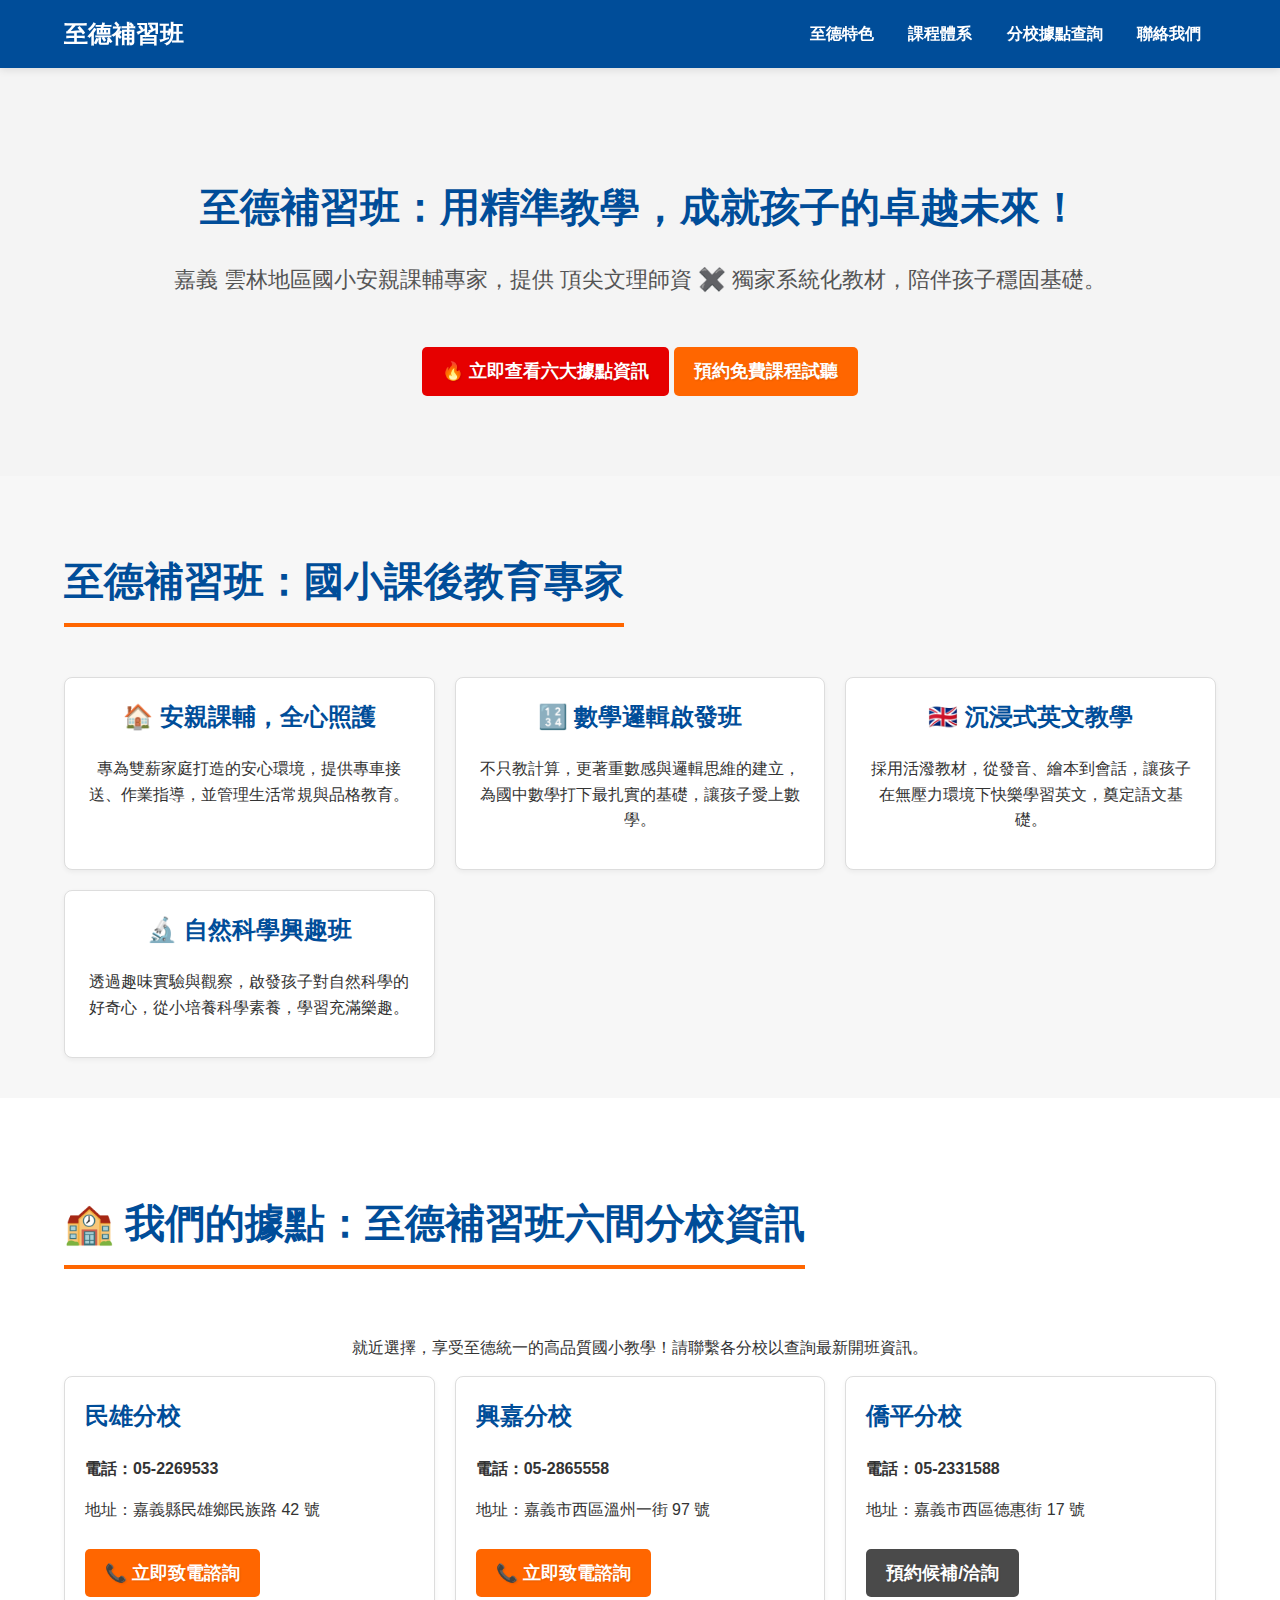
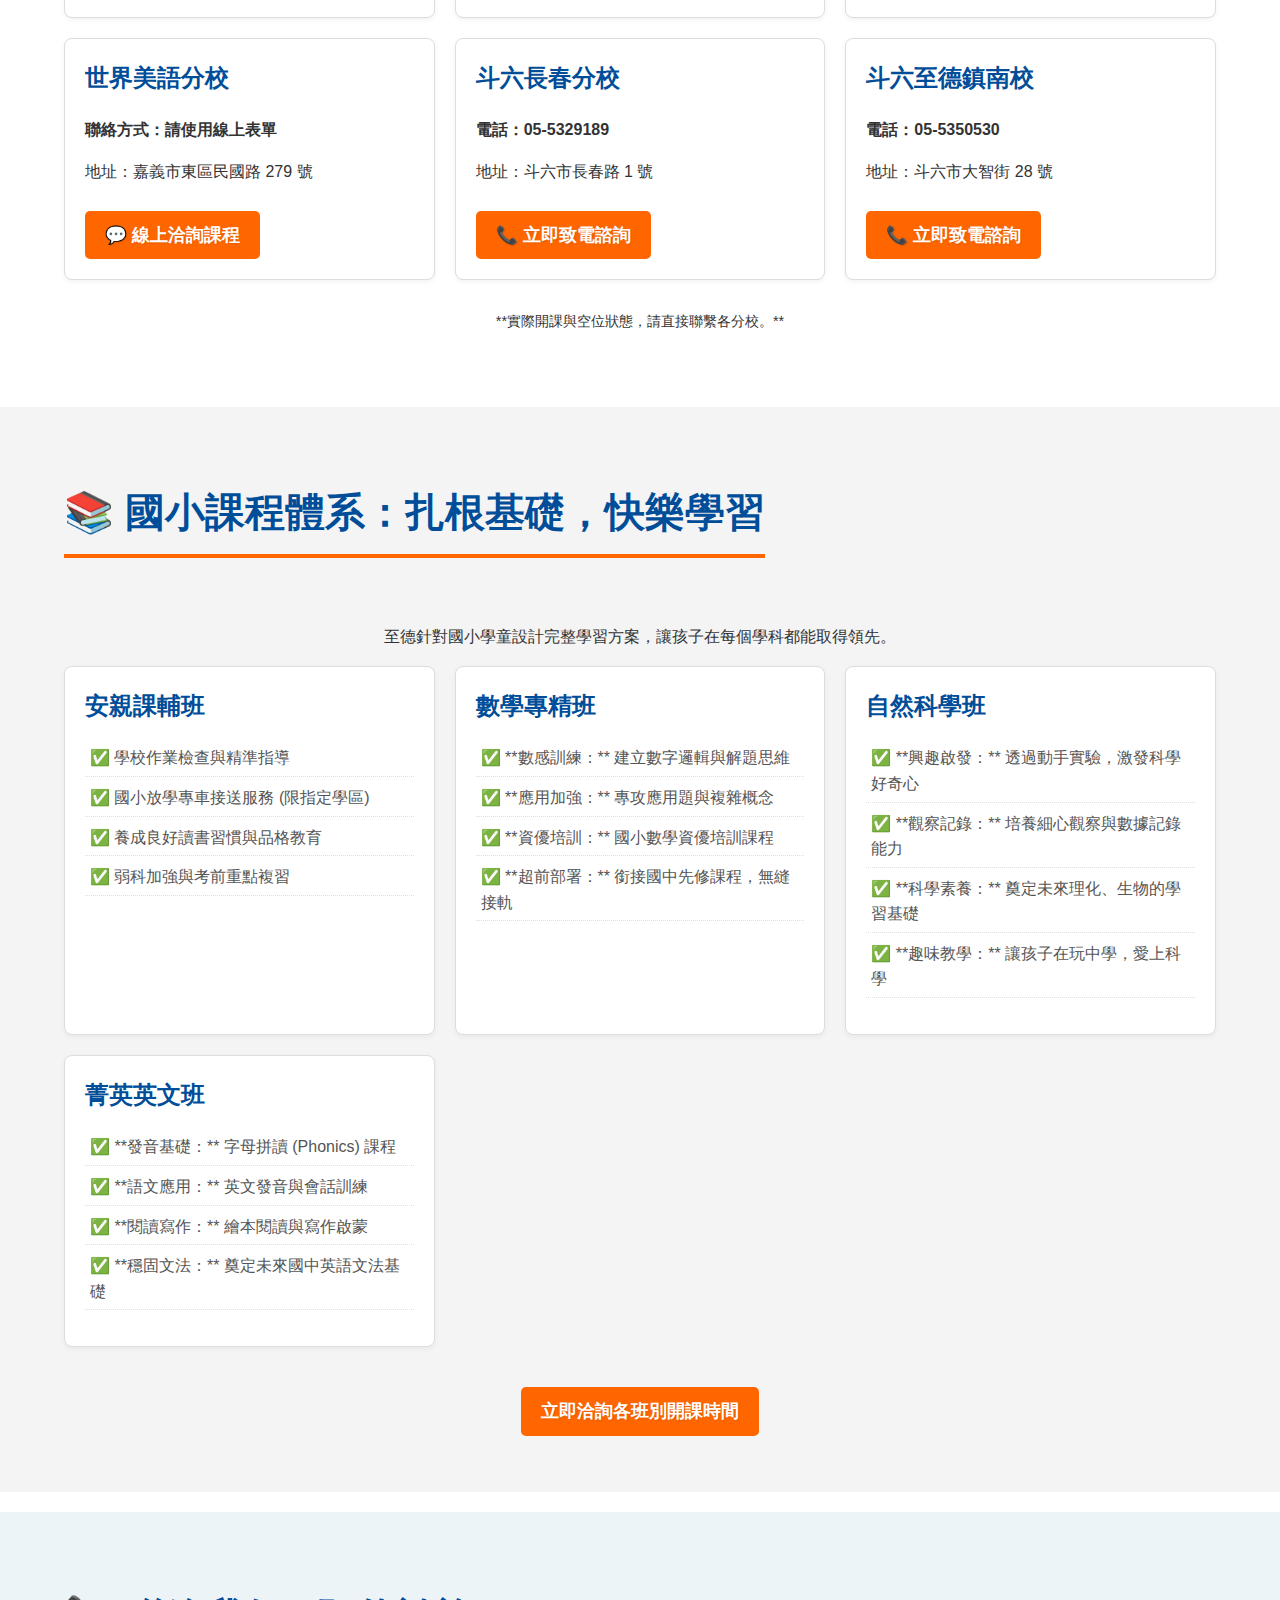
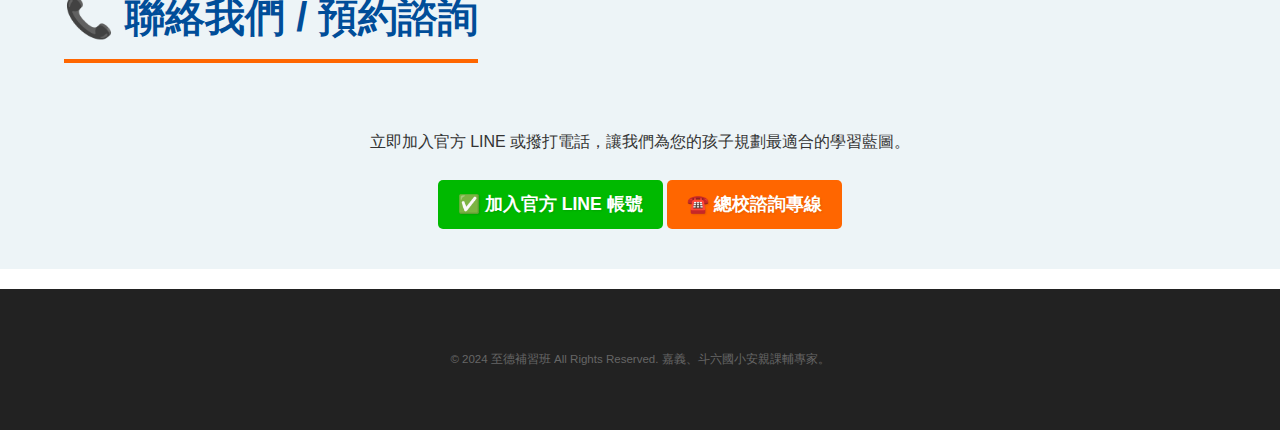
<file: index.html>
<!DOCTYPE html>
<html lang="zh-Hant">
<head>
    <meta charset="UTF-8">
    <meta name="viewport" content="width=device-width, initial-scale=1.0">
    <title>至德補習班 | 國小安親課輔專家，成就卓越未來</title>
    <link rel="stylesheet" href="style.css"> 
    <style>
        /* 基礎樣式，讓網站在未加裝 CSS 時也能正常閱讀。建議使用專業 CSS 覆蓋。 */
        body { font-family: "Microsoft JhengHei", Arial, sans-serif; margin: 0; padding: 0; line-height: 1.6; background-color: #ffffff; }
        header { background-color: #004d99; color: white; padding: 15px 5%; display: flex; justify-content: space-between; align-items: center; }
        .logo { font-size: 1.5em; font-weight: bold; }
        nav a { color: white; margin: 0 15px; text-decoration: none; }
        .hero { background-color: #f4f4f4; text-align: center; padding: 80px 20px; }
        .hero h1 { font-size: 2.5em; color: #004d99; }
        .section { padding: 40px 5%; margin-bottom: 20px; }
        .features-grid, .branches-grid { display: grid; grid-template-columns: repeat(auto-fit, minmax(280px, 1fr)); gap: 20px; text-align: center; }
        .card { border: 1px solid #ddd; padding: 20px; border-radius: 8px; box-shadow: 0 2px 5px rgba(0,0,0,0.05); background-color: white; text-align: left; }
        .card h3 { color: #004d99; margin-top: 0; }
        .cta-button { background-color: #ff6600; color: white; padding: 10px 20px; text-decoration: none; border-radius: 5px; display: inline-block; margin-top: 10px; text-align: center;}
        .status-green { color: green; font-weight: bold; }
        .status-yellow { color: orange; font-weight: bold; }
        .status-red { color: red; font-weight: bold; }
        .card ul { list-style: none; padding: 0; }
        .card ul li { margin-bottom: 8px; color: #555; }
    </style>
</head>
<body>

    <header>
        <div class="logo">至德補習班</div>
        <nav>
            <a href="#features">至德特色</a>
            <a href="#courses">課程體系</a>
            <a href="#branches">分校據點查詢</a>
            <a href="#contact">聯絡我們</a>
        </nav>
    </header>

    <div class="hero">
        <h1>至德補習班：用精準教學，成就孩子的卓越未來！</h1>
        <p>嘉義 雲林地區國小安親課輔專家，提供 <strong>頂尖文理師資</strong> ✖️ <strong>獨家系統化教材</strong>，陪伴孩子穩固基礎。</p>
        <a href="#branches" class="cta-button" style="background-color: #e60000;">🔥 立即查看六大據點資訊</a>
        <a href="#contact" class="cta-button">預約免費課程試聽</a>
    </div>

    <section id="features" class="section">
        <h2 style="text-align: center;">至德補習班：國小課後教育專家</h2>
        <div class="features-grid">
            <div class="card" style="text-align: center;">
                <h3>🏠 安親課輔，全心照護</h3>
                <p>專為雙薪家庭打造的安心環境，提供專車接送、作業指導，並管理生活常規與品格教育。</p>
            </div>
            <div class="card" style="text-align: center;">
                <h3>🔢 數學邏輯啟發班</h3>
                <p>不只教計算，更著重數感與邏輯思維的建立，為國中數學打下最扎實的基礎，讓孩子愛上數學。</p>
            </div>
            <div class="card" style="text-align: center;">
                <h3>🇬🇧 沉浸式英文教學</h3>
                <p>採用活潑教材，從發音、繪本到會話，讓孩子在無壓力環境下快樂學習英文，奠定語文基礎。</p>
            </div>
            <div class="card" style="text-align: center;">
                <h3>🔬 自然科學興趣班</h3>
                <p>透過趣味實驗與觀察，啟發孩子對自然科學的好奇心，從小培養科學素養，學習充滿樂趣。</p>
            </div>
        </div>
    </section>

    <section id="branches" class="section">
        <h2 style="text-align: center;">🏫 我們的據點：至德補習班六間分校資訊</h2>
        <p style="text-align: center;">就近選擇，享受至德統一的高品質國小教學！請聯繫各分校以查詢最新開班資訊。</p>
        <div class="branches-grid">
            
            <div class="card">
                <h3>民雄分校</h3>
                <p><strong>電話：05-2269533</strong></p>
                <p>地址：嘉義縣民雄鄉民族路 42 號</p>
                <a href="tel:052269533" class="cta-button">📞 立即致電諮詢</a>
            </div>

            <div class="card">
                <h3>興嘉分校</h3>
                <p><strong>電話：05-2865558</strong></p>
                <p>地址：嘉義市西區溫州一街 97 號</p>
                <a href="tel:052865558" class="cta-button">📞 立即致電諮詢</a>
            </div>

            <div class="card">
                <h3>僑平分校</h3>
                <p><strong>電話：05-2331588</strong></p>
                <p>地址：嘉義市西區德惠街 17 號</p>
                <a href="tel:052331588" class="cta-button" style="background-color: #4a4a4a;">預約候補/洽詢</a>
            </div>

            <div class="card">
                <h3>世界美語分校</h3>
                <p><strong>聯絡方式：請使用線上表單</strong></p>
                <p>地址：嘉義市東區民國路 279 號</p>
                <a href="#contact" class="cta-button">💬 線上洽詢課程</a>
            </div>
            
            <div class="card">
                <h3>斗六長春分校</h3>
                <p><strong>電話：05-5329189</strong></p>
                <p>地址：斗六市長春路 1 號</p>
                <a href="tel:055329189" class="cta-button">📞 立即致電諮詢</a>
            </div>
             
            <div class="card">
                <h3>斗六至德鎮南校</h3>
                <p><strong>電話：05-5350530</strong></p>
                <p>地址：斗六市大智街 28 號</p>
                <a href="tel:055350530" class="cta-button">📞 立即致電諮詢</a>
            </div>
        </div>
        <p style="text-align: center; margin-top: 30px; font-size: 0.9em;">**實際開課與空位狀態，請直接聯繫各分校。**</p>
    </section>

    <section id="courses" class="section" style="background-color: #f4f4f4;">
        <h2 style="text-align: center;">📚 國小課程體系：扎根基礎，快樂學習</h2>
        <p style="text-align: center;">至德針對國小學童設計完整學習方案，讓孩子在每個學科都能取得領先。</p>
        
        <div class="features-grid">
            <div class="card">
                <h3 style="color: #004d99;">安親課輔班</h3>
                <ul>
                    <li>✅ 學校作業檢查與精準指導</li>
                    <li>✅ 國小放學專車接送服務 (限指定學區)</li>
                    <li>✅ 養成良好讀書習慣與品格教育</li>
                    <li>✅ 弱科加強與考前重點複習</li>
                </ul>
            </div>

            <div class="card">
                <h3 style="color: #004d99;">數學專精班</h3>
                <ul>
                    <li>✅ **數感訓練：** 建立數字邏輯與解題思維</li>
                    <li>✅ **應用加強：** 專攻應用題與複雜概念</li>
                    <li>✅ **資優培訓：** 國小數學資優培訓課程</li>
                    <li>✅ **超前部署：** 銜接國中先修課程，無縫接軌</li>
                </ul>
            </div>

            <div class="card">
                <h3 style="color: #004d99;">自然科學班</h3>
                <ul>
                    <li>✅ **興趣啟發：** 透過動手實驗，激發科學好奇心</li>
                    <li>✅ **觀察記錄：** 培養細心觀察與數據記錄能力</li>
                    <li>✅ **科學素養：** 奠定未來理化、生物的學習基礎</li>
                    <li>✅ **趣味教學：** 讓孩子在玩中學，愛上科學</li>
                </ul>
            </div>

            <div class="card">
                <h3 style="color: #004d99;">菁英英文班</h3>
                <ul>
                    <li>✅ **發音基礎：** 字母拼讀 (Phonics) 課程</li>
                    <li>✅ **語文應用：** 英文發音與會話訓練</li>
                    <li>✅ **閱讀寫作：** 繪本閱讀與寫作啟蒙</li>
                    <li>✅ **穩固文法：** 奠定未來國中英語文法基礎</li>
                </ul>
            </div>
        </div>

        <p style="text-align: center; margin-top: 30px;"><a href="#contact" class="cta-button">立即洽詢各班別開課時間</a></p>
    </section>

    <section id="contact" class="section">
        <h2 style="text-align: center;">📞 聯絡我們 / 預約諮詢</h2>
        <p style="text-align: center;">立即加入官方 LINE 或撥打電話，讓我們為您的孩子規劃最適合的學習藍圖。</p>
        <div style="text-align: center;">
            <a href="【請填寫您的LINE官方連結】" class="cta-button" style="background-color: #00b900;">✅ 加入官方 LINE 帳號</a>
            <a href="tel:【請填寫您的總校諮詢電話】" class="cta-button">☎️ 總校諮詢專線</a>
        </div>
    </section>

    <footer>
        <p style="text-align: center; padding: 20px; font-size: 0.8em; color: #666;">© 2024 至德補習班 All Rights Reserved. 嘉義、斗六國小安親課輔專家。</p>
    </footer>

</body>
</html>
</file>
<file: style.css>
/* ======================================= */
/* 至德補習班網站 - 最終導航色彩識別 CSS 樣式表 */
/* ======================================= */

/* 1. 全域設定與字體 */
body {
    font-family: "Microsoft JhengHei", Arial, sans-serif; 
    margin: 0;
    padding: 0;
    line-height: 1.6;
    color: #333; 
    background-color: #f0f3f5; 
    scroll-behavior: smooth;
}

/* 2. Header (導航欄) */
header {
    background-color: #fff8e1; /* 淡黃色 (保持用戶要求) */
    color: #004d99; 
    padding: 18px 5%;
    display: flex;
    justify-content: space-between;
    align-items: center;
    box-shadow: 0 2px 8px rgba(0, 0, 0, 0.1); 
    position: sticky;
    top: 0;
    z-index: 1000;
}

.logo a {
    color: #004d99; 
    text-decoration: none;
    font-size: 1.6em;
    font-weight: 700;
    transition: color 0.3s;
}

.logo a:hover {
    color: #ff6600; /* 懸停改為橘色 accent */
}

nav a {
    color: #004d99; /* 導航文字顏色改為深藍 */
    margin: 0 18px;
    text-decoration: none;
    font-weight: 600;
    transition: color 0.3s;
}

/* *** 導航連結的專屬顏色 Hover 效果 *** */

/* 1. 至德特色 (Features) - 藍色/水藍 */
nav a:nth-child(1):hover {
    color: #17a2b8;
}

/* 2. 課程體系 (Courses) - 橘色/紅色 (學術主色) */
nav a:nth-child(2):hover {
    color: #ff6600;
}

/* 3. 分校據點查詢 (Branches) - 鮮綠色 (社區/在地) */
nav a:nth-child(3):hover {
    color: #28a745;
}

/* 4. 聯絡我們 (Contact) - 紫色/桃紅色 (行動呼籲) */
nav a:nth-child(4):hover {
    color: #e83e8c;
}
/* *** 導航連結的專屬顏色 Hover 效果 結束 *** */


/* 3. Hero Section (首頁橫幅) */
.hero {
    text-align: center;
    padding: 120px 20px; 
    background-color: #f2f2f2; /* 柔和淺灰色 */
    color: #333; 
}

.hero h1 {
    font-size: 3.5em; 
    color: #004d99; 
    text-shadow: none; 
    margin-bottom: 20px;
}

.hero p {
    font-size: 1.4em;
    color: #555; 
    font-weight: 300;
    margin-bottom: 40px;
}

/* 4. Sections (區塊通用設定) */
.section {
    padding: 80px 5%; 
    max-width: 1200px;
    margin: 0 auto;
}

/* *** 多層次背景顏色定義 (保持交替不變) *** */
#features {
    background-color: #f7f7f7; 
}
#camp {
    background-color: #ffffff; 
}
#courses {
    background-color: #edf4f7; 
}
#branches {
    background-color: #ffffff; 
}
#contact {
    background-color: #edf4f7; 
}


.section h2 {
    text-align: center;
    font-size: 2.5em; 
    color: #004d99;
    margin-bottom: 50px;
    border-bottom: 4px solid #FF6600; 
    display: inline-block;
    padding-bottom: 10px;
}

/* 5. CTA Button (行動呼籲按鈕) */
.cta-button {
    padding: 15px 30px; 
    font-size: 1.1em; 
    font-weight: 700;
    border: none;
    border-radius: 8px; 
    transition: transform 0.3s, opacity 0.3s;
    text-shadow: 1px 1px 2px rgba(0, 0, 0, 0.1);
}

.cta-button:hover {
    transform: translateY(-3px) scale(1.02); 
    box-shadow: 0 6px 15px rgba(0, 0, 0, 0.25);
    opacity: 0.9;
}

/* 6. Grid Layouts (網格佈局) */
.features-grid, .branches-grid {
    display: grid;
    grid-template-columns: repeat(auto-fit, minmax(280px, 1fr));
    gap: 30px;
}

/* 7. Card Style (卡片樣式) */
.card {
    padding: 30px;
    border: none;
    border-radius: 12px;
    box-shadow: 0 8px 25px rgba(0, 0, 0, 0.1); 
    transition: box-shadow 0.3s, transform 0.3s;
    background-color: #ffffff;
    border-top: 5px solid #FF6600; 
}

.card:hover {
    transform: translateY(-5px); 
    box-shadow: 0 12px 35px rgba(0, 0, 0, 0.15);
}

.card h3 {
    color: #004d99;
    font-size: 1.5em;
    margin-bottom: 20px;
    font-weight: 700;
}

/* 課程/優勢列表樣式 */
.card ul li {
    font-size: 1em;
    padding-left: 5px;
    border-bottom: 1px dotted #e0e0e0;
    padding-bottom: 5px;
    margin-bottom: 15px;
}


/* 8. Branches Dual Buttons (分校雙按鈕) */
.dual-buttons {
    display: flex;
    justify-content: space-between;
    margin-top: 25px;
}
.dual-buttons .cta-button {
    width: 47%;
    margin: 0;
    font-size: 0.85em;
    padding: 10px 5px;
}
/* LINE 按鈕特別使用鮮豔綠色 */
.dual-buttons .cta-button[style*="#00b900"] {
    background-color: #00b900 !important; 
}


/* 9. Footer (頁尾) */
footer {
    background-color: #222;
    color: #bbb;
    text-align: center;
    padding: 30px 0;
    font-size: 0.9em;
}

/* 10. 響應式設計 (RWD - 確保手機瀏覽正常) */
@media (max-width: 768px) {
    header { flex-direction: column; }
    nav { margin-top: 10px; }
    nav a { margin: 0 10px; display: inline-block; padding: 5px 0; }
    .hero h1 { font-size: 2.5em; }
    .hero p { font-size: 1.1em; }
    .features-grid, .branches-grid {
        grid-template-columns: 1fr; 
    }
    .dual-buttons {
        flex-direction: column;
    }
    .dual-buttons .cta-button {
        width: 100%;
        margin-bottom: 10px;
    }
}
</file>
